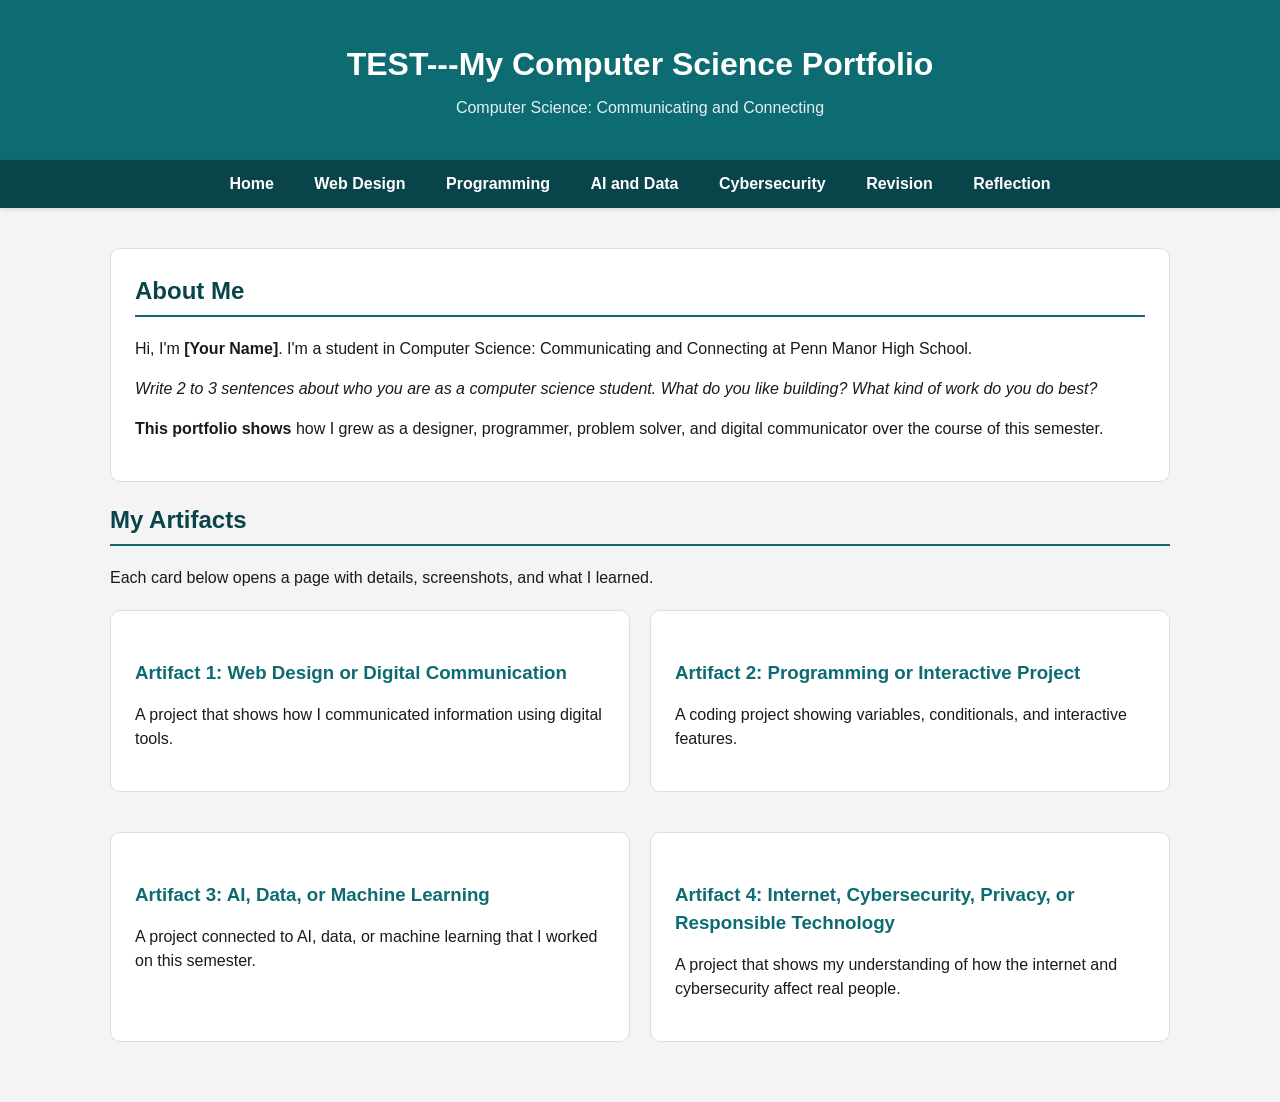
<file: index.html>
<!DOCTYPE html>
<html lang="en">
<head>
  <meta charset="UTF-8">
  <meta name="viewport" content="width=device-width, initial-scale=1.0">
  <title>My Computer Science Portfolio - [Your Name]</title>
  <link rel="stylesheet" href="style.css">
</head>
<body>
  <header>
    <h1>TEST---My Computer Science Portfolio</h1>
    <p>Computer Science: Communicating and Connecting</p>
  </header>

  <nav>
    <a href="index.html">Home</a>
    <a href="artifact1.html">Web Design</a>
    <a href="artifact2.html">Programming</a>
    <a href="artifact3.html">AI and Data</a>
    <a href="artifact4.html">Cybersecurity</a>
    <a href="revision.html">Revision</a>
    <a href="reflection.html">Reflection</a>
  </nav>

  <main>

    <!-- ============================================
         INTRODUCTION
         Required: your name, course name, who you are
         as a CS student, one sentence about your growth.
         ============================================ -->
    <section id="intro" class="card">
      <h2>About Me</h2>
      <p>Hi, I'm <strong>[Your Name]</strong>. I'm a student in Computer Science: Communicating and Connecting at Penn Manor High School.</p>

      <p><em>Write 2 to 3 sentences about who you are as a computer science student. What do you like building? What kind of work do you do best?</em></p>

      <p><strong>This portfolio shows</strong> how I grew as a designer, programmer, problem solver, and digital communicator over the course of this semester.</p>
    </section>

    <!-- ============================================
         ARTIFACT GRID
         Click any card to open that artifact's full page.
         CP students need 4 artifacts. The pages are already linked.
         ============================================ -->
    <h2>My Artifacts</h2>
    <p>Each card below opens a page with details, screenshots, and what I learned.</p>

    <div class="artifact-grid">

      <a href="artifact1.html" class="card">
        <h3>Artifact 1: Web Design or Digital Communication</h3>
        <p>A project that shows how I communicated information using digital tools.</p>
      </a>

      <a href="artifact2.html" class="card">
        <h3>Artifact 2: Programming or Interactive Project</h3>
        <p>A coding project showing variables, conditionals, and interactive features.</p>
      </a>

      <a href="artifact3.html" class="card">
        <h3>Artifact 3: AI, Data, or Machine Learning</h3>
        <p>A project connected to AI, data, or machine learning that I worked on this semester.</p>
      </a>

      <a href="artifact4.html" class="card">
        <h3>Artifact 4: Internet, Cybersecurity, Privacy, or Responsible Technology</h3>
        <p>A project that shows my understanding of how the internet and cybersecurity affect real people.</p>
      </a>

    </div>

  </main>
</body>
</html>
</file>
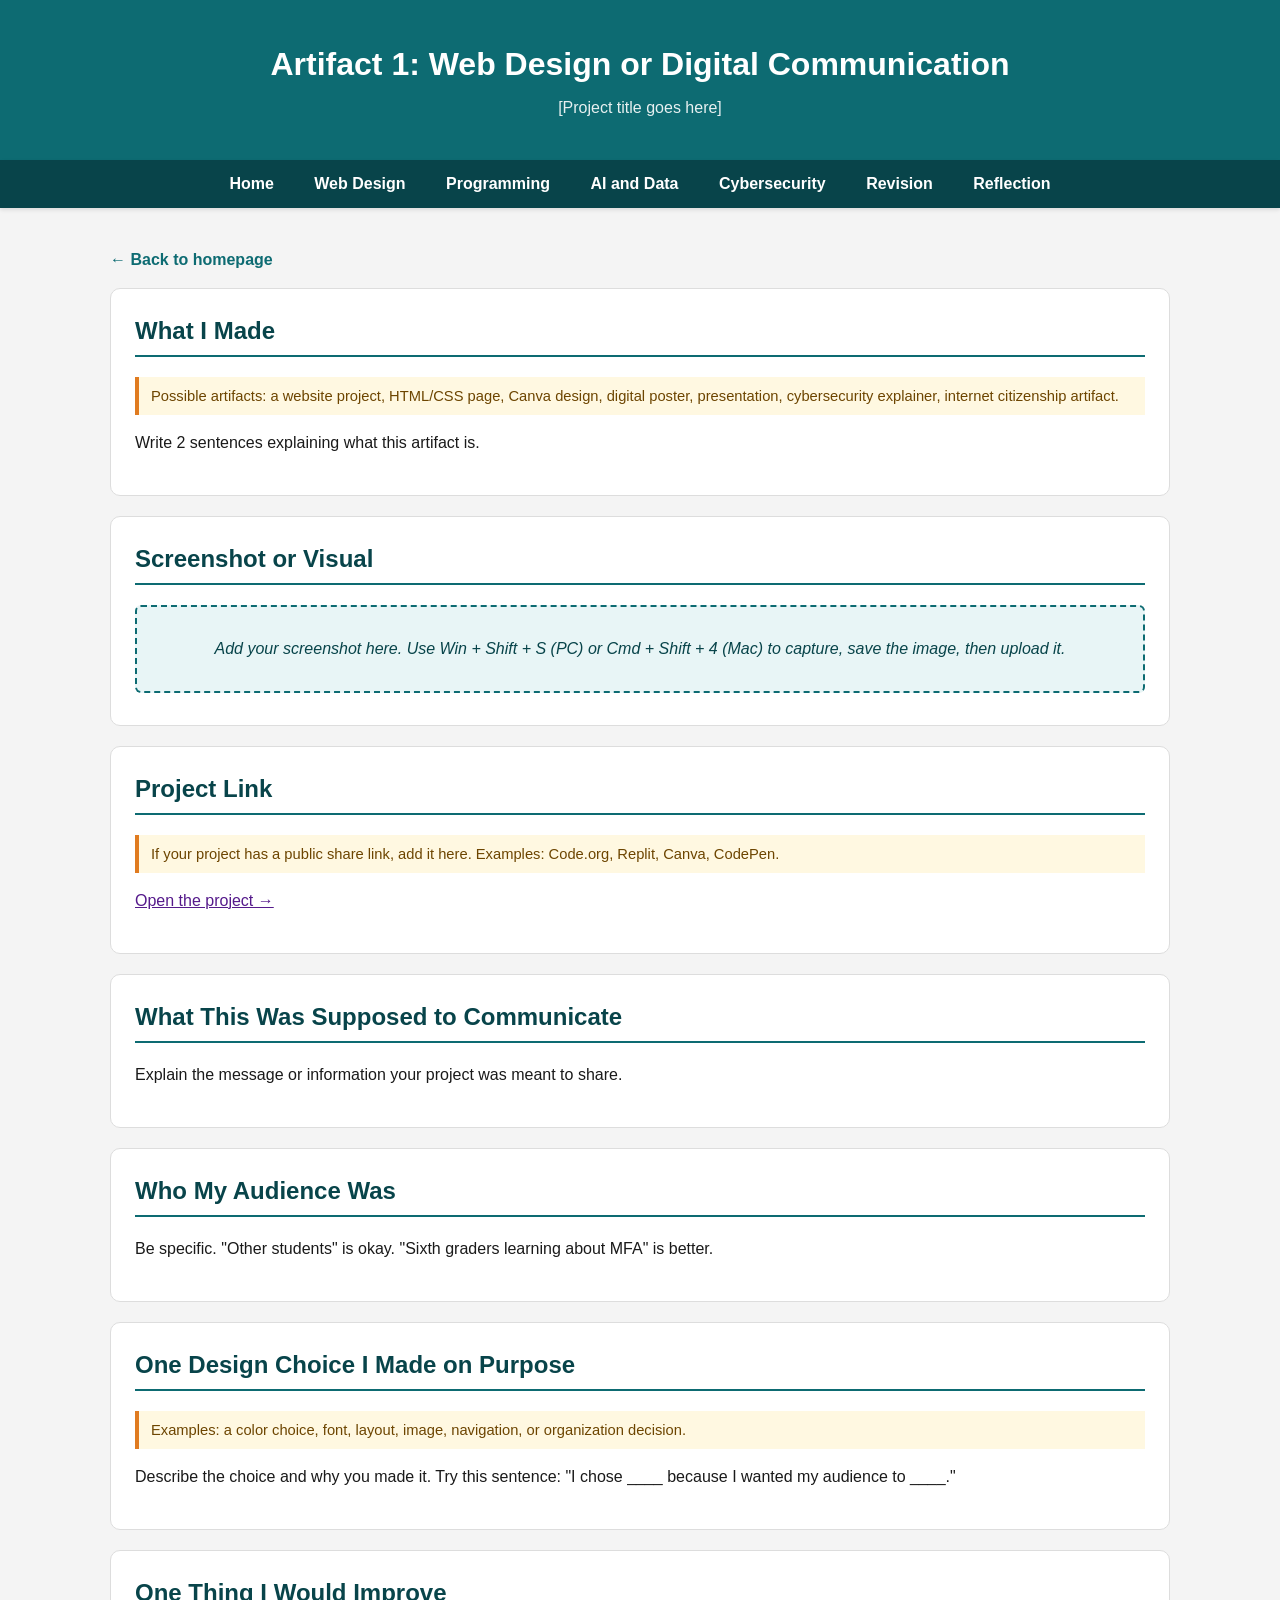
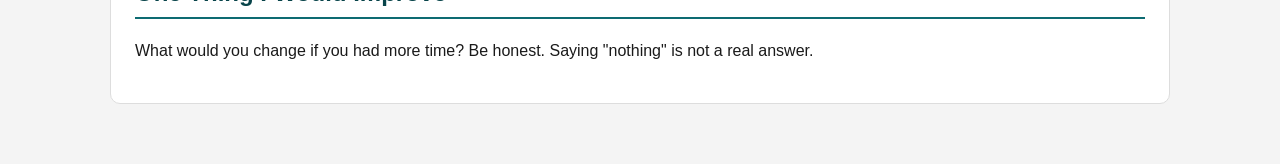
<file: artifact1.html>
<!-- ============================================================
       CP ARTIFACT 1 RUBRIC CHECKLIST
       Required: title, screenshot or link, what it communicated,
       audience, one design choice, what you would improve.
       ============================================================ -->

<!DOCTYPE html>
<html lang="en">
<head>
  <meta charset="UTF-8">
  <meta name="viewport" content="width=device-width, initial-scale=1.0">
  <title>Artifact 1: Web Design - [Your Name]</title>
  <link rel="stylesheet" href="style.css">
</head>
<body>
  <header>
    <h1>Artifact 1: Web Design or Digital Communication</h1>
    <p>[Project title goes here]</p>
  </header>

  <nav>
    <a href="index.html">Home</a>
    <a href="artifact1.html">Web Design</a>
    <a href="artifact2.html">Programming</a>
    <a href="artifact3.html">AI and Data</a>
    <a href="artifact4.html">Cybersecurity</a>
    <a href="revision.html">Revision</a>
    <a href="reflection.html">Reflection</a>
  </nav>

  <main>
    <a href="index.html" class="back-link">&larr; Back to homepage</a>


    <section class="card">
      <h2>What I Made</h2>
      <p class="hint">Possible artifacts: a website project, HTML/CSS page, Canva design, digital poster, presentation, cybersecurity explainer, internet citizenship artifact.</p>
      <p>Write 2 sentences explaining what this artifact is.</p>
    </section>

    <section class="card">
      <h2>Screenshot or Visual</h2>
      <!-- Replace this with your actual screenshot:
           <img src="artifact1-screenshot.png" alt="A screenshot of my web design project showing the homepage">
      -->
      <div class="placeholder">Add your screenshot here. Use Win + Shift + S (PC) or Cmd + Shift + 4 (Mac) to capture, save the image, then upload it.</div>
    </section>

    <section class="card">
      <h2>Project Link</h2>
      <p class="hint">If your project has a public share link, add it here. Examples: Code.org, Replit, Canva, CodePen.</p>
      <p><a href="">Open the project &rarr;</a></p>
    </section>

    <section class="card">
      <h2>What This Was Supposed to Communicate</h2>
      <p>Explain the message or information your project was meant to share.</p>
    </section>

    <section class="card">
      <h2>Who My Audience Was</h2>
      <p>Be specific. "Other students" is okay. "Sixth graders learning about MFA" is better.</p>
    </section>

    <section class="card">
      <h2>One Design Choice I Made on Purpose</h2>
      <p class="hint">Examples: a color choice, font, layout, image, navigation, or organization decision.</p>
      <p>Describe the choice and why you made it. Try this sentence: "I chose ____ because I wanted my audience to ____."</p>
    </section>

    <section class="card">
      <h2>One Thing I Would Improve</h2>
      <p>What would you change if you had more time? Be honest. Saying "nothing" is not a real answer.</p>
    </section>

  </main>
</body>
</html>
</file>
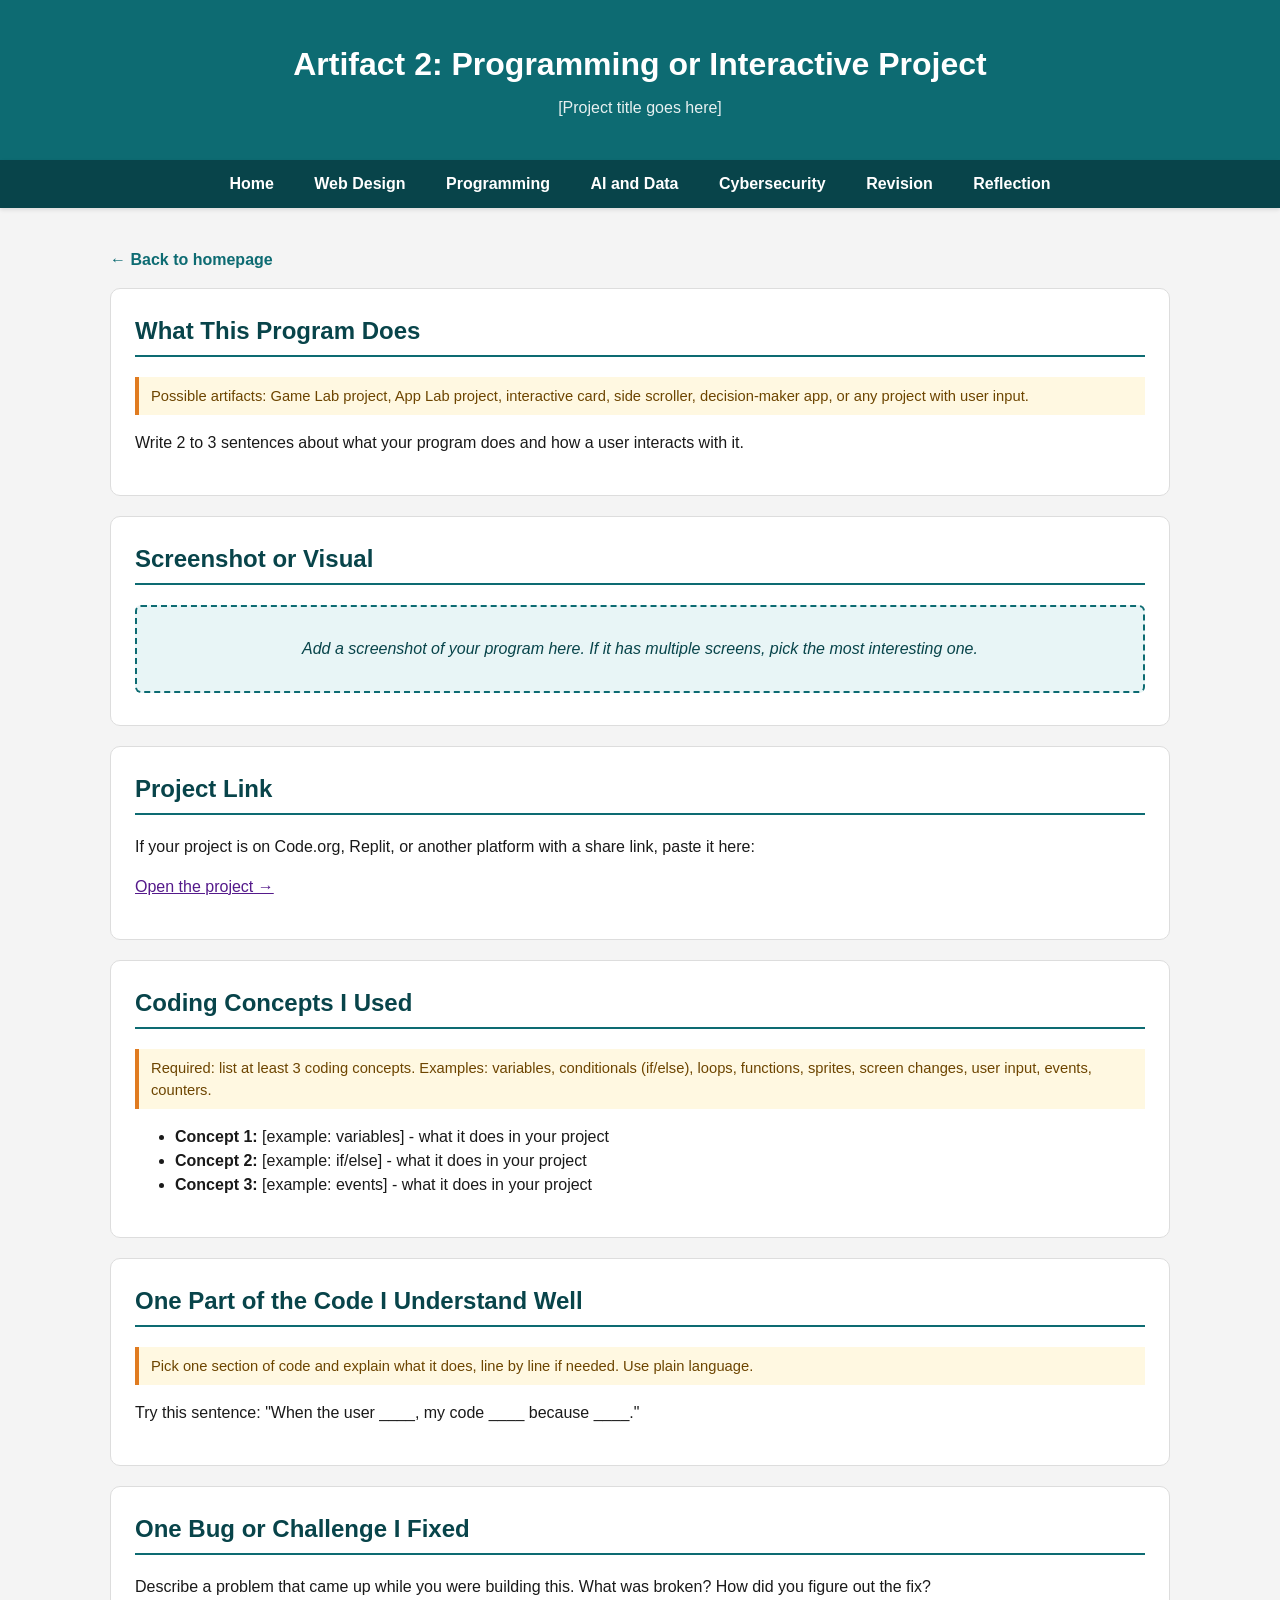
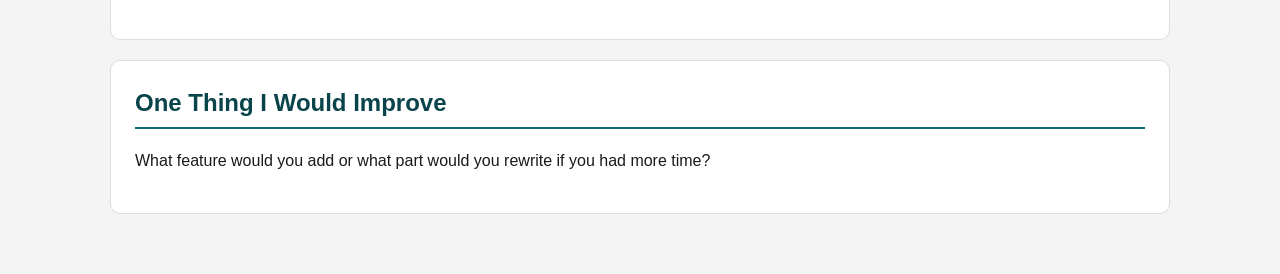
<file: artifact2.html>
<!-- ============================================================
       CP ARTIFACT 2 RUBRIC CHECKLIST
       Required: title, screenshot or link, what the program does,
       at least 3 coding concepts, one part of the code you understand
       well, one bug or challenge you fixed, what you would improve.
       ============================================================ -->

<!DOCTYPE html>
<html lang="en">
<head>
  <meta charset="UTF-8">
  <meta name="viewport" content="width=device-width, initial-scale=1.0">
  <title>Artifact 2: Programming - [Your Name]</title>
  <link rel="stylesheet" href="style.css">
</head>
<body>
  <header>
    <h1>Artifact 2: Programming or Interactive Project</h1>
    <p>[Project title goes here]</p>
  </header>

  <nav>
    <a href="index.html">Home</a>
    <a href="artifact1.html">Web Design</a>
    <a href="artifact2.html">Programming</a>
    <a href="artifact3.html">AI and Data</a>
    <a href="artifact4.html">Cybersecurity</a>
    <a href="revision.html">Revision</a>
    <a href="reflection.html">Reflection</a>
  </nav>

  <main>
    <a href="index.html" class="back-link">&larr; Back to homepage</a>


    <section class="card">
      <h2>What This Program Does</h2>
      <p class="hint">Possible artifacts: Game Lab project, App Lab project, interactive card, side scroller, decision-maker app, or any project with user input.</p>
      <p>Write 2 to 3 sentences about what your program does and how a user interacts with it.</p>
    </section>

    <section class="card">
      <h2>Screenshot or Visual</h2>
      <!-- Replace with: <img src="artifact2-screenshot.png" alt="My program running with the start screen visible"> -->
      <div class="placeholder">Add a screenshot of your program here. If it has multiple screens, pick the most interesting one.</div>
    </section>

    <section class="card">
      <h2>Project Link</h2>
      <p>If your project is on Code.org, Replit, or another platform with a share link, paste it here:</p>
      <p><a href="">Open the project &rarr;</a></p>
    </section>

    <section class="card">
      <h2>Coding Concepts I Used</h2>
      <p class="hint">Required: list at least 3 coding concepts. Examples: variables, conditionals (if/else), loops, functions, sprites, screen changes, user input, events, counters.</p>
      <ul>
        <li><strong>Concept 1:</strong> [example: variables] - what it does in your project</li>
        <li><strong>Concept 2:</strong> [example: if/else] - what it does in your project</li>
        <li><strong>Concept 3:</strong> [example: events] - what it does in your project</li>
      </ul>
    </section>

    <section class="card">
      <h2>One Part of the Code I Understand Well</h2>
      <p class="hint">Pick one section of code and explain what it does, line by line if needed. Use plain language.</p>
      <p>Try this sentence: "When the user ____, my code ____ because ____."</p>
    </section>

    <section class="card">
      <h2>One Bug or Challenge I Fixed</h2>
      <p>Describe a problem that came up while you were building this. What was broken? How did you figure out the fix?</p>
    </section>

    <section class="card">
      <h2>One Thing I Would Improve</h2>
      <p>What feature would you add or what part would you rewrite if you had more time?</p>
    </section>

  </main>
</body>
</html>
</file>
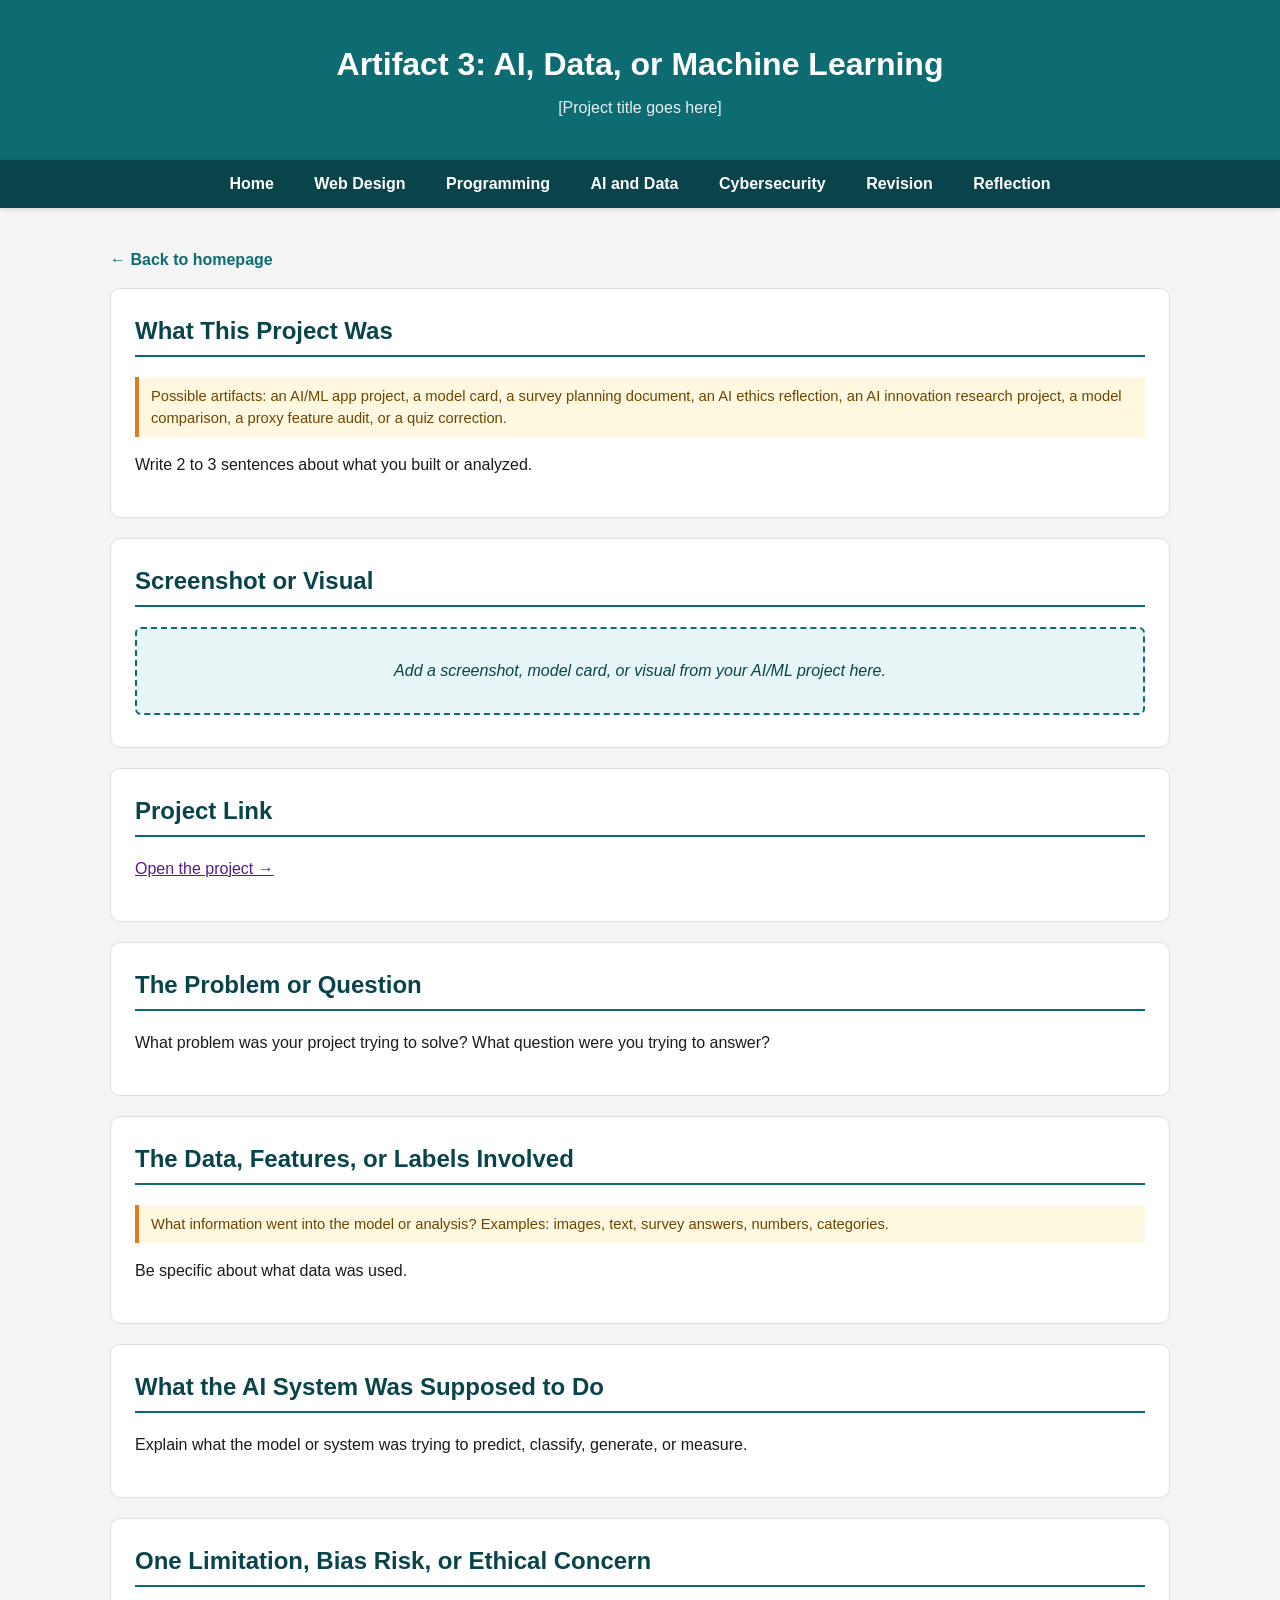
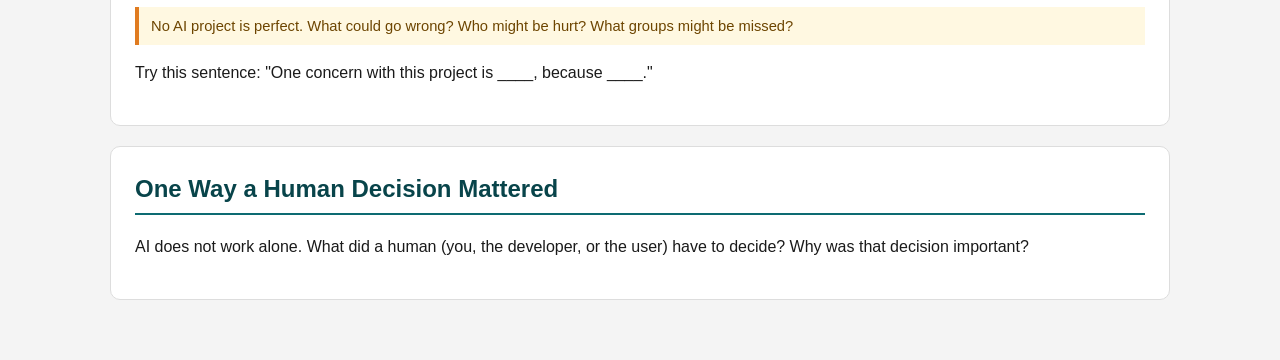
<file: artifact3.html>
<!-- ============================================================
       CP ARTIFACT 3 RUBRIC CHECKLIST
       Required: title, screenshot or link, what problem or question
       it focused on, what data or features were involved, what the
       model or AI system was supposed to do, one limitation or
       ethical concern, one way a human decision mattered.
       ============================================================ -->

<!DOCTYPE html>
<html lang="en">
<head>
  <meta charset="UTF-8">
  <meta name="viewport" content="width=device-width, initial-scale=1.0">
  <title>Artifact 3: AI and Data - [Your Name]</title>
  <link rel="stylesheet" href="style.css">
</head>
<body>
  <header>
    <h1>Artifact 3: AI, Data, or Machine Learning</h1>
    <p>[Project title goes here]</p>
  </header>

  <nav>
    <a href="index.html">Home</a>
    <a href="artifact1.html">Web Design</a>
    <a href="artifact2.html">Programming</a>
    <a href="artifact3.html">AI and Data</a>
    <a href="artifact4.html">Cybersecurity</a>
    <a href="revision.html">Revision</a>
    <a href="reflection.html">Reflection</a>
  </nav>

  <main>
    <a href="index.html" class="back-link">&larr; Back to homepage</a>


    <section class="card">
      <h2>What This Project Was</h2>
      <p class="hint">Possible artifacts: an AI/ML app project, a model card, a survey planning document, an AI ethics reflection, an AI innovation research project, a model comparison, a proxy feature audit, or a quiz correction.</p>
      <p>Write 2 to 3 sentences about what you built or analyzed.</p>
    </section>

    <section class="card">
      <h2>Screenshot or Visual</h2>
      <!-- Replace with: <img src="artifact3-screenshot.png" alt="A screenshot showing the model results and confidence scores"> -->
      <div class="placeholder">Add a screenshot, model card, or visual from your AI/ML project here.</div>
    </section>

    <section class="card">
      <h2>Project Link</h2>
      <p><a href="">Open the project &rarr;</a></p>
    </section>

    <section class="card">
      <h2>The Problem or Question</h2>
      <p>What problem was your project trying to solve? What question were you trying to answer?</p>
    </section>

    <section class="card">
      <h2>The Data, Features, or Labels Involved</h2>
      <p class="hint">What information went into the model or analysis? Examples: images, text, survey answers, numbers, categories.</p>
      <p>Be specific about what data was used.</p>
    </section>

    <section class="card">
      <h2>What the AI System Was Supposed to Do</h2>
      <p>Explain what the model or system was trying to predict, classify, generate, or measure.</p>
    </section>

    <section class="card">
      <h2>One Limitation, Bias Risk, or Ethical Concern</h2>
      <p class="hint">No AI project is perfect. What could go wrong? Who might be hurt? What groups might be missed?</p>
      <p>Try this sentence: "One concern with this project is ____, because ____."</p>
    </section>

    <section class="card">
      <h2>One Way a Human Decision Mattered</h2>
      <p>AI does not work alone. What did a human (you, the developer, or the user) have to decide? Why was that decision important?</p>
    </section>

  </main>
</body>
</html>
</file>
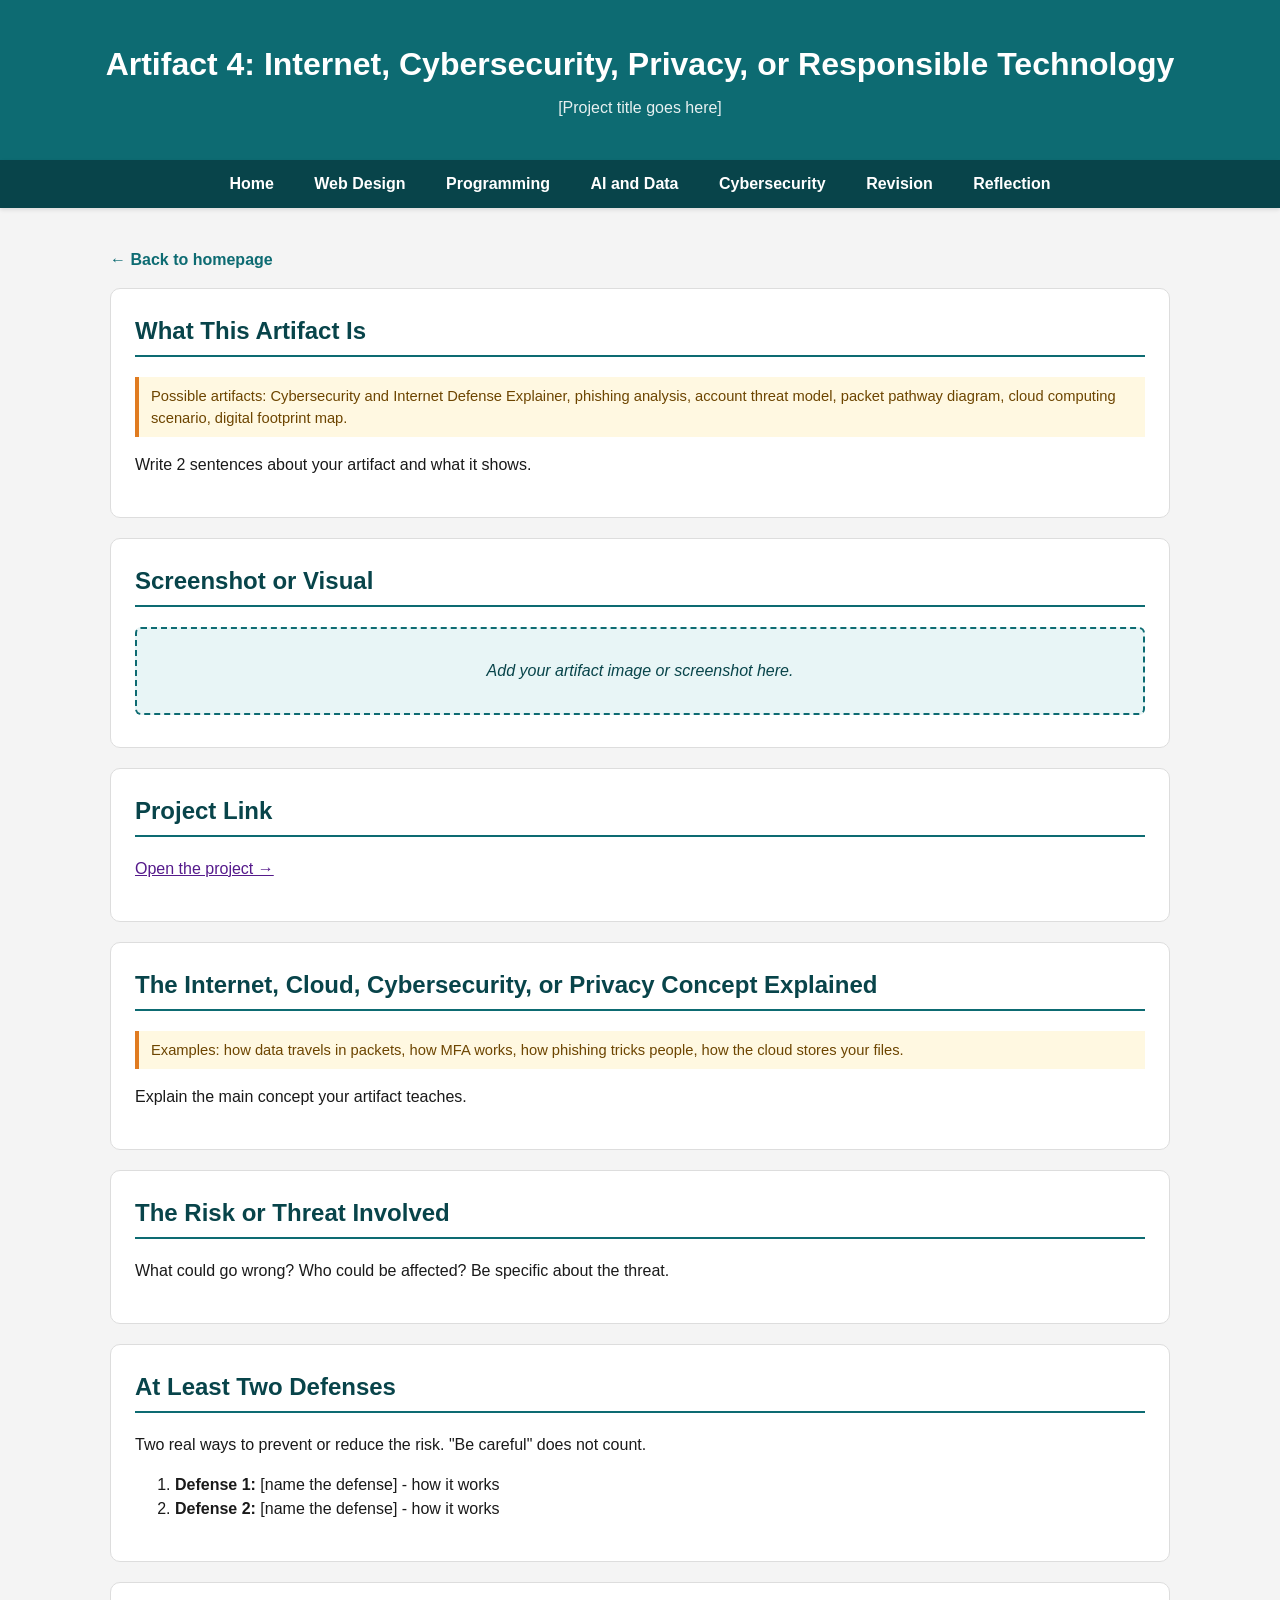
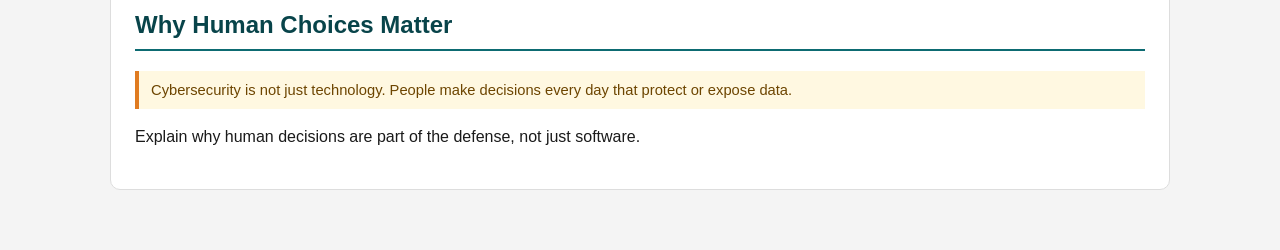
<file: artifact4.html>
<!-- ============================================================
       CP ARTIFACT 4 RUBRIC CHECKLIST
       Required: title, screenshot or link, what concept it explains,
       what risk or threat is involved, at least 2 defenses, why human
       choices matter.
       ============================================================ -->

<!DOCTYPE html>
<html lang="en">
<head>
  <meta charset="UTF-8">
  <meta name="viewport" content="width=device-width, initial-scale=1.0">
  <title>Artifact 4: Cybersecurity - [Your Name]</title>
  <link rel="stylesheet" href="style.css">
</head>
<body>
  <header>
    <h1>Artifact 4: Internet, Cybersecurity, Privacy, or Responsible Technology</h1>
    <p>[Project title goes here]</p>
  </header>

  <nav>
    <a href="index.html">Home</a>
    <a href="artifact1.html">Web Design</a>
    <a href="artifact2.html">Programming</a>
    <a href="artifact3.html">AI and Data</a>
    <a href="artifact4.html">Cybersecurity</a>
    <a href="revision.html">Revision</a>
    <a href="reflection.html">Reflection</a>
  </nav>

  <main>
    <a href="index.html" class="back-link">&larr; Back to homepage</a>


    <section class="card">
      <h2>What This Artifact Is</h2>
      <p class="hint">Possible artifacts: Cybersecurity and Internet Defense Explainer, phishing analysis, account threat model, packet pathway diagram, cloud computing scenario, digital footprint map.</p>
      <p>Write 2 sentences about your artifact and what it shows.</p>
    </section>

    <section class="card">
      <h2>Screenshot or Visual</h2>
      <!-- Replace with: <img src="artifact4-screenshot.png" alt="My cybersecurity defense explainer showing the password and MFA section"> -->
      <div class="placeholder">Add your artifact image or screenshot here.</div>
    </section>

    <section class="card">
      <h2>Project Link</h2>
      <p><a href="">Open the project &rarr;</a></p>
    </section>

    <section class="card">
      <h2>The Internet, Cloud, Cybersecurity, or Privacy Concept Explained</h2>
      <p class="hint">Examples: how data travels in packets, how MFA works, how phishing tricks people, how the cloud stores your files.</p>
      <p>Explain the main concept your artifact teaches.</p>
    </section>

    <section class="card">
      <h2>The Risk or Threat Involved</h2>
      <p>What could go wrong? Who could be affected? Be specific about the threat.</p>
    </section>

    <section class="card">
      <h2>At Least Two Defenses</h2>
      <p>Two real ways to prevent or reduce the risk. "Be careful" does not count.</p>
      <ol>
        <li><strong>Defense 1:</strong> [name the defense] - how it works</li>
        <li><strong>Defense 2:</strong> [name the defense] - how it works</li>
      </ol>
    </section>

    <section class="card">
      <h2>Why Human Choices Matter</h2>
      <p class="hint">Cybersecurity is not just technology. People make decisions every day that protect or expose data.</p>
      <p>Explain why human decisions are part of the defense, not just software.</p>
    </section>

  </main>
</body>
</html>
</file>
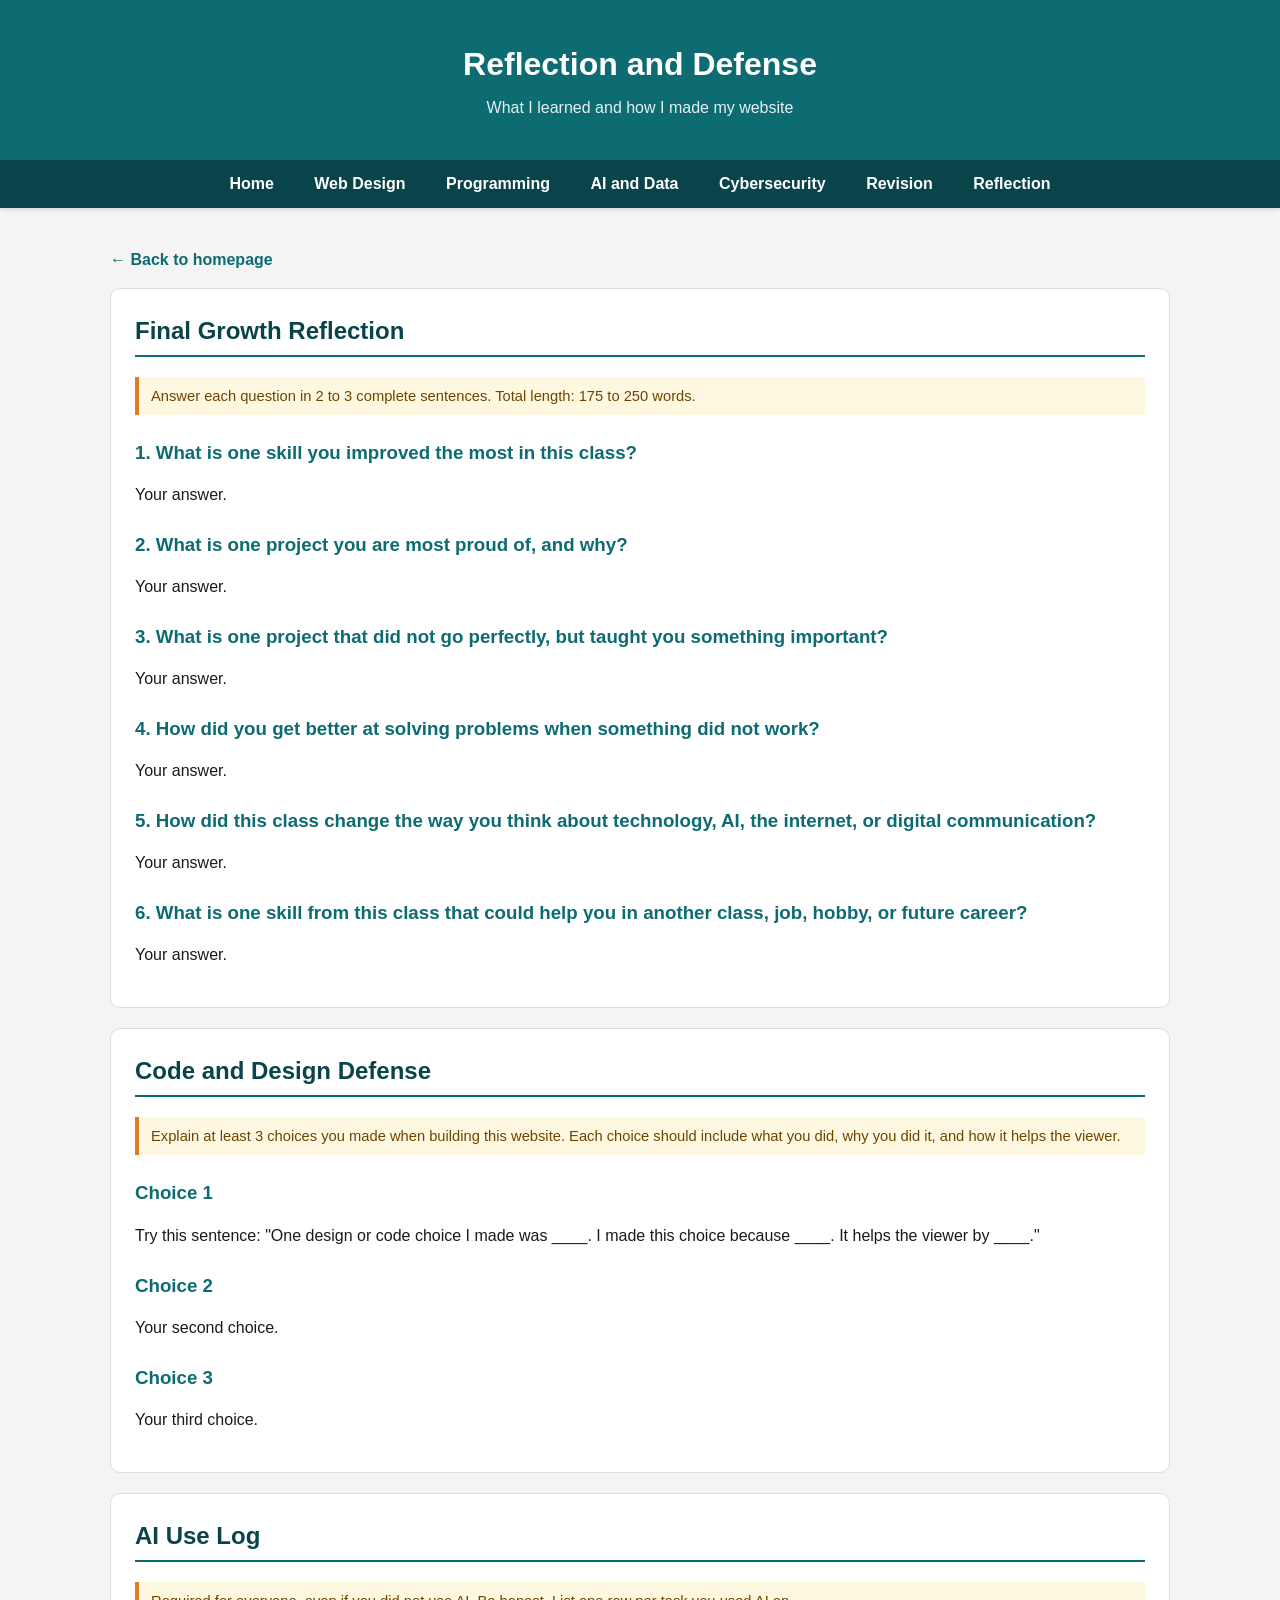
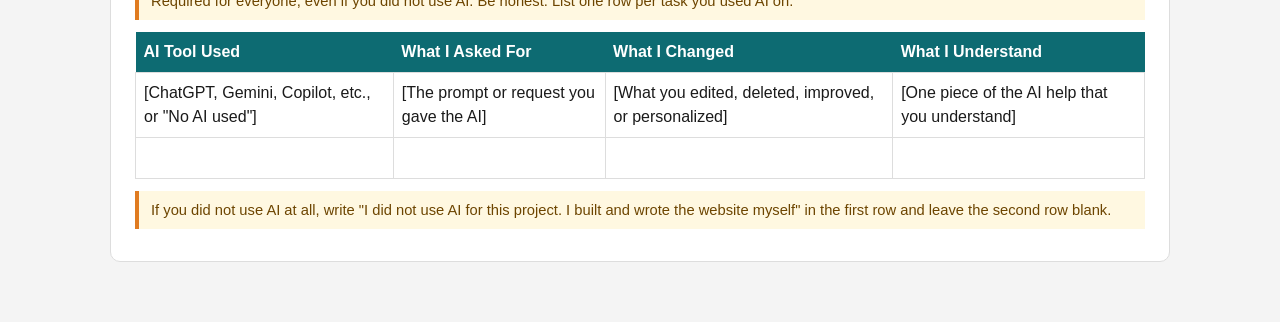
<file: reflection.html>
<!-- ============================================================
       CP REFLECTION PAGE
       This page covers 3 required sections from the rubric:
         9.7 Final Growth Reflection (6 questions, 2-3 sentences each)
         9.8 Code and Design Defense (at least 3 choices)
         9.9 AI Use Log (required for everyone)
       Revision Evidence is on its own page (revision.html).
       ============================================================ -->

<!DOCTYPE html>
<html lang="en">
<head>
  <meta charset="UTF-8">
  <meta name="viewport" content="width=device-width, initial-scale=1.0">
  <title>Reflection - [Your Name]</title>
  <link rel="stylesheet" href="style.css">
</head>
<body>
  <header>
    <h1>Reflection and Defense</h1>
    <p>What I learned and how I made my website</p>
  </header>

  <nav>
    <a href="index.html">Home</a>
    <a href="artifact1.html">Web Design</a>
    <a href="artifact2.html">Programming</a>
    <a href="artifact3.html">AI and Data</a>
    <a href="artifact4.html">Cybersecurity</a>
    <a href="revision.html">Revision</a>
    <a href="reflection.html">Reflection</a>
  </nav>

  <main>
    <a href="index.html" class="back-link">&larr; Back to homepage</a>


    <!-- ============================================
         FINAL GROWTH REFLECTION
         ============================================ -->
    <section class="card">
      <h2>Final Growth Reflection</h2>
      <p class="hint">Answer each question in 2 to 3 complete sentences. Total length: 175 to 250 words.</p>

      <h3>1. What is one skill you improved the most in this class?</h3>
      <p>Your answer.</p>

      <h3>2. What is one project you are most proud of, and why?</h3>
      <p>Your answer.</p>

      <h3>3. What is one project that did not go perfectly, but taught you something important?</h3>
      <p>Your answer.</p>

      <h3>4. How did you get better at solving problems when something did not work?</h3>
      <p>Your answer.</p>

      <h3>5. How did this class change the way you think about technology, AI, the internet, or digital communication?</h3>
      <p>Your answer.</p>

      <h3>6. What is one skill from this class that could help you in another class, job, hobby, or future career?</h3>
      <p>Your answer.</p>
    </section>

    <!-- ============================================
         CODE AND DESIGN DEFENSE
         ============================================ -->
    <section class="card">
      <h2>Code and Design Defense</h2>
      <p class="hint">Explain at least 3 choices you made when building this website. Each choice should include what you did, why you did it, and how it helps the viewer.</p>

      <h3>Choice 1</h3>
      <p>Try this sentence: "One design or code choice I made was ____. I made this choice because ____. It helps the viewer by ____."</p>

      <h3>Choice 2</h3>
      <p>Your second choice.</p>

      <h3>Choice 3</h3>
      <p>Your third choice.</p>
    </section>

    <!-- ============================================
         AI USE LOG
         ============================================ -->
    <section class="card">
      <h2>AI Use Log</h2>
      <p class="hint">Required for everyone, even if you did not use AI. Be honest. List one row per task you used AI on.</p>

      <table>
        <tr>
          <th>AI Tool Used</th>
          <th>What I Asked For</th>
          <th>What I Changed</th>
          <th>What I Understand</th>
        </tr>
        <tr>
          <td>[ChatGPT, Gemini, Copilot, etc., or "No AI used"]</td>
          <td>[The prompt or request you gave the AI]</td>
          <td>[What you edited, deleted, improved, or personalized]</td>
          <td>[One piece of the AI help that you understand]</td>
        </tr>
        <tr>
          <td>&nbsp;</td>
          <td>&nbsp;</td>
          <td>&nbsp;</td>
          <td>&nbsp;</td>
        </tr>
      </table>

      <p class="hint">If you did not use AI at all, write "I did not use AI for this project. I built and wrote the website myself" in the first row and leave the second row blank.</p>
    </section>

  </main>
</body>
</html>
</file>
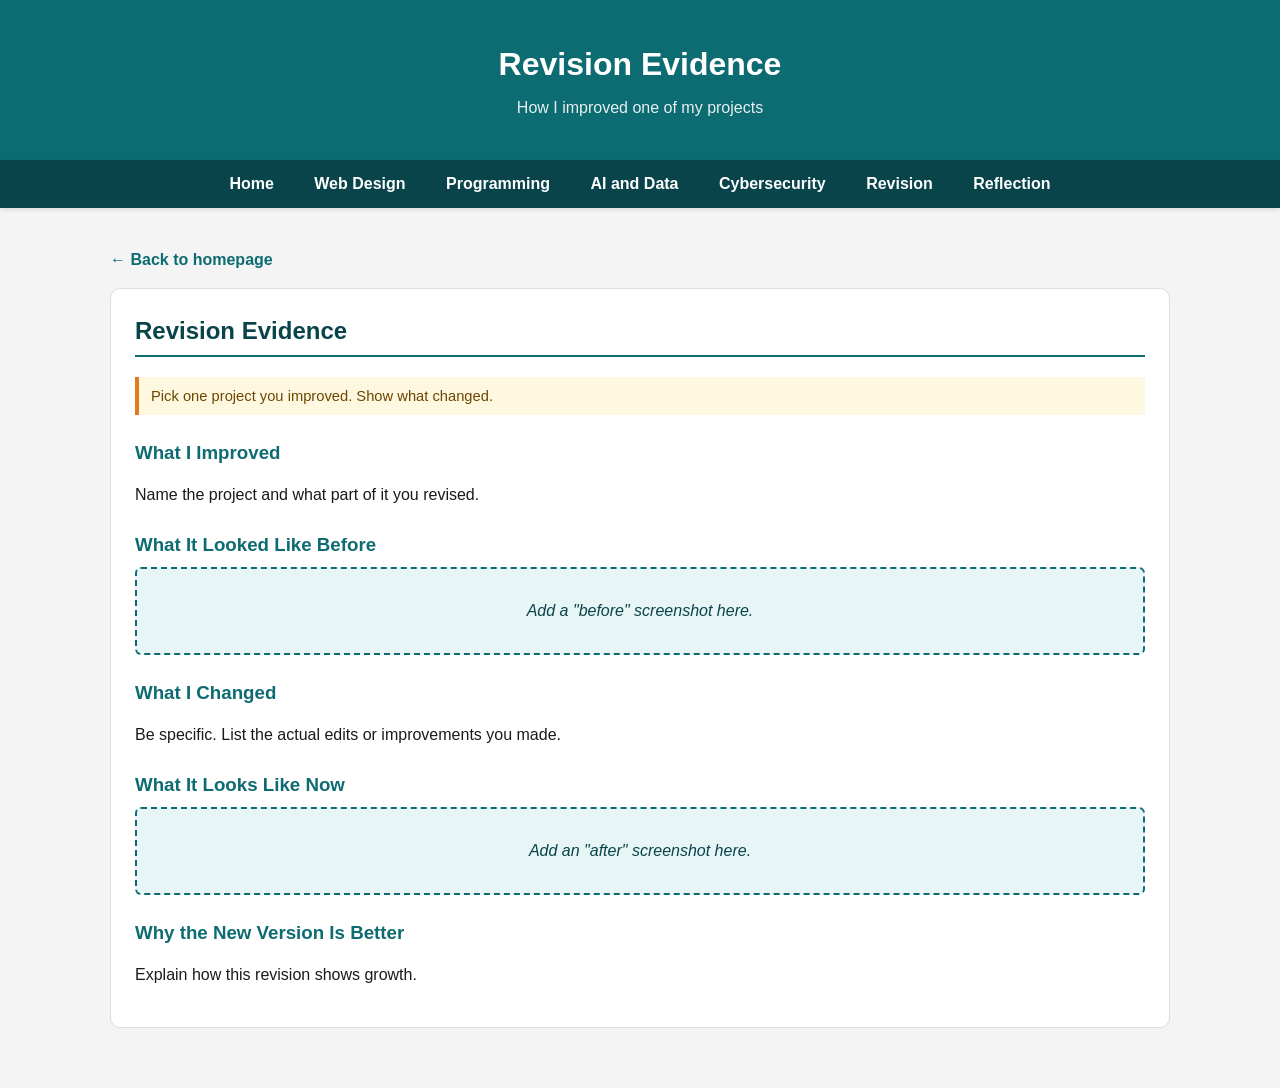
<file: revision.html>
<!-- ============================================================
       CP REVISION EVIDENCE PAGE
       This is a separate page from Reflection so you can give it
       focused attention. Required: 5 fields (what improved, before,
       what changed, after, why better).
       ============================================================ -->

<!DOCTYPE html>
<html lang="en">
<head>
  <meta charset="UTF-8">
  <meta name="viewport" content="width=device-width, initial-scale=1.0">
  <title>Revision Evidence - [Your Name]</title>
  <link rel="stylesheet" href="style.css">
</head>
<body>
  <header>
    <h1>Revision Evidence</h1>
    <p>How I improved one of my projects</p>
  </header>

  <nav>
    <a href="index.html">Home</a>
    <a href="artifact1.html">Web Design</a>
    <a href="artifact2.html">Programming</a>
    <a href="artifact3.html">AI and Data</a>
    <a href="artifact4.html">Cybersecurity</a>
    <a href="revision.html">Revision</a>
    <a href="reflection.html">Reflection</a>
  </nav>

  <main>
    <a href="index.html" class="back-link">&larr; Back to homepage</a>


    <section class="card">
      <h2>Revision Evidence</h2>
      <p class="hint">Pick one project you improved. Show what changed.</p>

      <h3>What I Improved</h3>
      <p>Name the project and what part of it you revised.</p>

      <h3>What It Looked Like Before</h3>
      <!-- Add a "before" screenshot here:
           <img src="revision-before.png" alt="The original version of my project before revision"> -->
      <div class="placeholder">Add a "before" screenshot here.</div>

      <h3>What I Changed</h3>
      <p>Be specific. List the actual edits or improvements you made.</p>

      <h3>What It Looks Like Now</h3>
      <!-- Add an "after" screenshot here:
           <img src="revision-after.png" alt="My project after revision with the improvements visible"> -->
      <div class="placeholder">Add an "after" screenshot here.</div>

      <h3>Why the New Version Is Better</h3>
      <p>Explain how this revision shows growth.</p>
    </section>

  </main>
</body>
</html>
</file>
<file: style.css>
/* ============================================================
   CP Final Portfolio - style.css
   You can edit any colors, spacing, fonts, or layout here.
   Keep at least one custom CSS choice when you make changes.
   ============================================================ */

/* ---- Color and font setup ---- */
:root {
  --primary: #0d6b72;
  --primary-dark: #08444a;
  --primary-light: #e8f5f6;
  --accent: #e07b20;
  --bg: #f4f4f4;
  --card-bg: #ffffff;
  --text: #1a1a1a;
  --muted: #555;
  --border: #ddd;
}

* {
  box-sizing: border-box;
}

body {
  font-family: Arial, Helvetica, sans-serif;
  margin: 0;
  background: var(--bg);
  color: var(--text);
  line-height: 1.5;
}

/* ---- Header ---- */
header {
  background: var(--primary);
  color: white;
  padding: 40px 20px;
  text-align: center;
}

header h1 {
  margin: 0;
  font-size: 2em;
}

header p {
  margin: 8px 0 0;
  opacity: 0.9;
}

/* ---- Sticky navigation ---- */
nav {
  background: var(--primary-dark);
  padding: 12px;
  text-align: center;
  position: sticky;
  top: 0;
  z-index: 10;
  box-shadow: 0 2px 4px rgba(0, 0, 0, 0.1);
}

nav a {
  color: white;
  margin: 0 10px;
  text-decoration: none;
  font-weight: bold;
  padding: 4px 8px;
  border-radius: 4px;
}

nav a:hover {
  background: rgba(255, 255, 255, 0.15);
}

/* Accessibility: keyboard users see a clear focus ring */
nav a:focus-visible,
.card:focus-visible,
a:focus-visible {
  outline: 3px solid var(--accent);
  outline-offset: 2px;
}

/* ---- Main content area ---- */
main {
  max-width: 1100px;
  margin: 20px auto;
  padding: 20px;
}

.back-link {
  display: inline-block;
  margin-bottom: 16px;
  color: var(--primary);
  text-decoration: none;
  font-weight: bold;
}

.back-link:hover {
  text-decoration: underline;
}

/* ---- Section headings ---- */
main h2 {
  color: var(--primary-dark);
  border-bottom: 2px solid var(--primary);
  padding-bottom: 6px;
  margin-top: 0;
}

main h3 {
  color: var(--primary);
  margin-top: 24px;
  margin-bottom: 6px;
}

/* ---- Cards (one rule, no duplicates) ---- */
.card {
  display: block;
  background: var(--card-bg);
  border: 1px solid var(--border);
  border-radius: 10px;
  padding: 24px;
  margin-bottom: 20px;
  text-decoration: none;
  color: inherit;
  transition: transform 0.2s ease, box-shadow 0.2s ease;
}

a.card:hover {
  transform: translateY(-3px);
  box-shadow: 0 4px 12px rgba(0, 0, 0, 0.1);
  background-color: #fafdff;
}

/* ---- Artifact grid on the homepage ---- */
.artifact-grid {
  display: grid;
  grid-template-columns: repeat(2, 1fr);
  gap: 20px;
  margin-top: 20px;
}

/* CP has 4 artifacts, so 2x2 fits cleanly without special centering */

/* ---- Images ---- */
img {
  max-width: 100%;
  border: 1px solid var(--border);
  border-radius: 6px;
  display: block;
  margin: 8px 0;
}

/* ---- Image placeholder for screenshots ---- */
.placeholder {
  background: var(--primary-light);
  border: 2px dashed var(--primary);
  color: var(--primary-dark);
  padding: 30px;
  text-align: center;
  border-radius: 6px;
  font-style: italic;
  margin: 8px 0;
}

/* ---- Code-style blocks for "what to write" hints ---- */
.hint {
  background: #fff8e1;
  border-left: 4px solid var(--accent);
  padding: 8px 12px;
  margin: 8px 0;
  font-size: 0.92em;
  color: #6d4500;
}

/* ---- AI Use Log table ---- */
table {
  width: 100%;
  border-collapse: collapse;
  margin: 12px 0;
}

th {
  background: var(--primary);
  color: white;
  text-align: left;
  padding: 8px;
}

td {
  border: 1px solid var(--border);
  padding: 8px;
  vertical-align: top;
}

/* ---- Mobile responsive ---- */
@media (max-width: 768px) {
  .artifact-grid {
    grid-template-columns: 1fr;
  }

  nav a {
    display: inline-block;
    margin: 4px;
  }

  header {
    padding: 25px 15px;
  }

  header h1 {
    font-size: 1.5em;
  }
}
</file>
